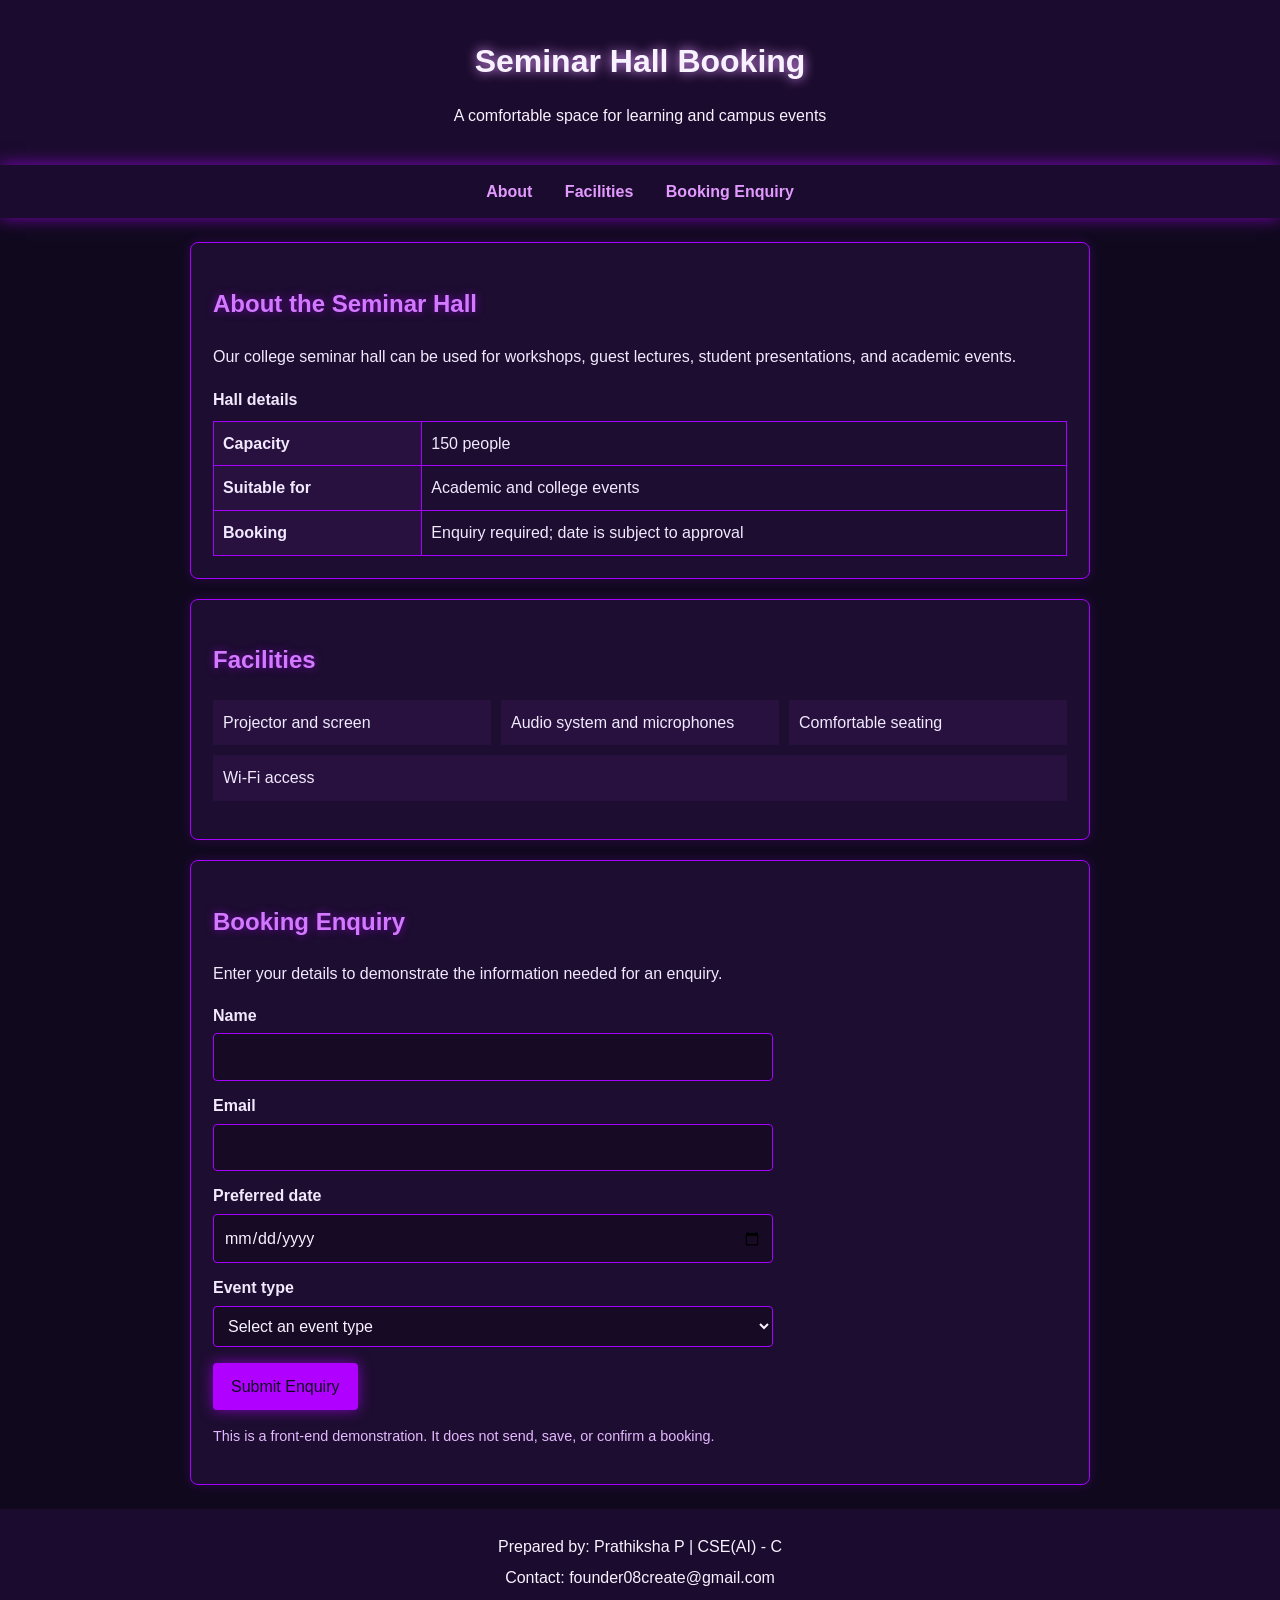
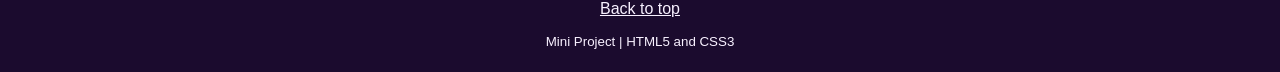
<file: index.html>
<!DOCTYPE html>
<html lang="en">
<head>
  <meta charset="UTF-8">
  <meta name="viewport" content="width=device-width, initial-scale=1.0">
  <meta name="description" content="College seminar hall details and a sample booking enquiry form.">
  <title>Seminar Hall Booking</title>
  <link rel="stylesheet" href="ffsmp.css">
</head>
<body>
  <header id="top">
    <h1>Seminar Hall Booking</h1>
    <p>A comfortable space for learning and campus events</p>
  </header>

  <nav aria-label="Main navigation">
    <a href="#about">About</a>
    <a href="#facilities">Facilities</a>
    <a href="#enquiry">Booking Enquiry</a>
  </nav>

  <main>
    <section id="about">
      <h2>About the Seminar Hall</h2>
      <p>Our college seminar hall can be used for workshops, guest lectures, student presentations, and academic events.</p>
      <table>
        <caption>Hall details</caption>
        <tbody>
          <tr><th scope="row">Capacity</th><td>150 people</td></tr>
          <tr><th scope="row">Suitable for</th><td>Academic and college events</td></tr>
          <tr><th scope="row">Booking</th><td>Enquiry required; date is subject to approval</td></tr>
        </tbody>
      </table>
    </section>

    <section id="facilities">
      <h2>Facilities</h2>
      <ul>
        <li>Projector and screen</li>
        <li>Audio system and microphones</li>
        <li>Comfortable seating</li>
        <li>Wi-Fi access</li>
      </ul>
    </section>

    <section id="enquiry">
      <h2>Booking Enquiry</h2>
      <p>Enter your details to demonstrate the information needed for an enquiry.</p>
      <form action="#" method="get">
        <label for="name">Name</label>
        <input type="text" id="name" name="name" required>

        <label for="email">Email</label>
        <input type="email" id="email" name="email" required>

        <label for="date">Preferred date</label>
        <input type="date" id="date" name="date" required>

        <label for="event">Event type</label>
        <select id="event" name="event">
          <option value="">Select an event type</option>
          <option>Workshop</option>
          <option>Guest lecture</option>
          <option>Student presentation</option>
          <option>Other</option>
        </select>

        <button type="submit">Submit Enquiry</button>
      </form>
      <p class="note">This is a front-end demonstration. It does not send, save, or confirm a booking.</p>
    </section>
  </main>

  <footer>
    <p>Prepared by: Prathiksha P | CSE(AI) - C</p>
    <p>Contact: founder08create@gmail.com</p>
    <p><a href="#top">Back to top</a></p>
    <small>Mini Project | HTML5 and CSS3</small>
  </footer>
</body>
</html>
</file>
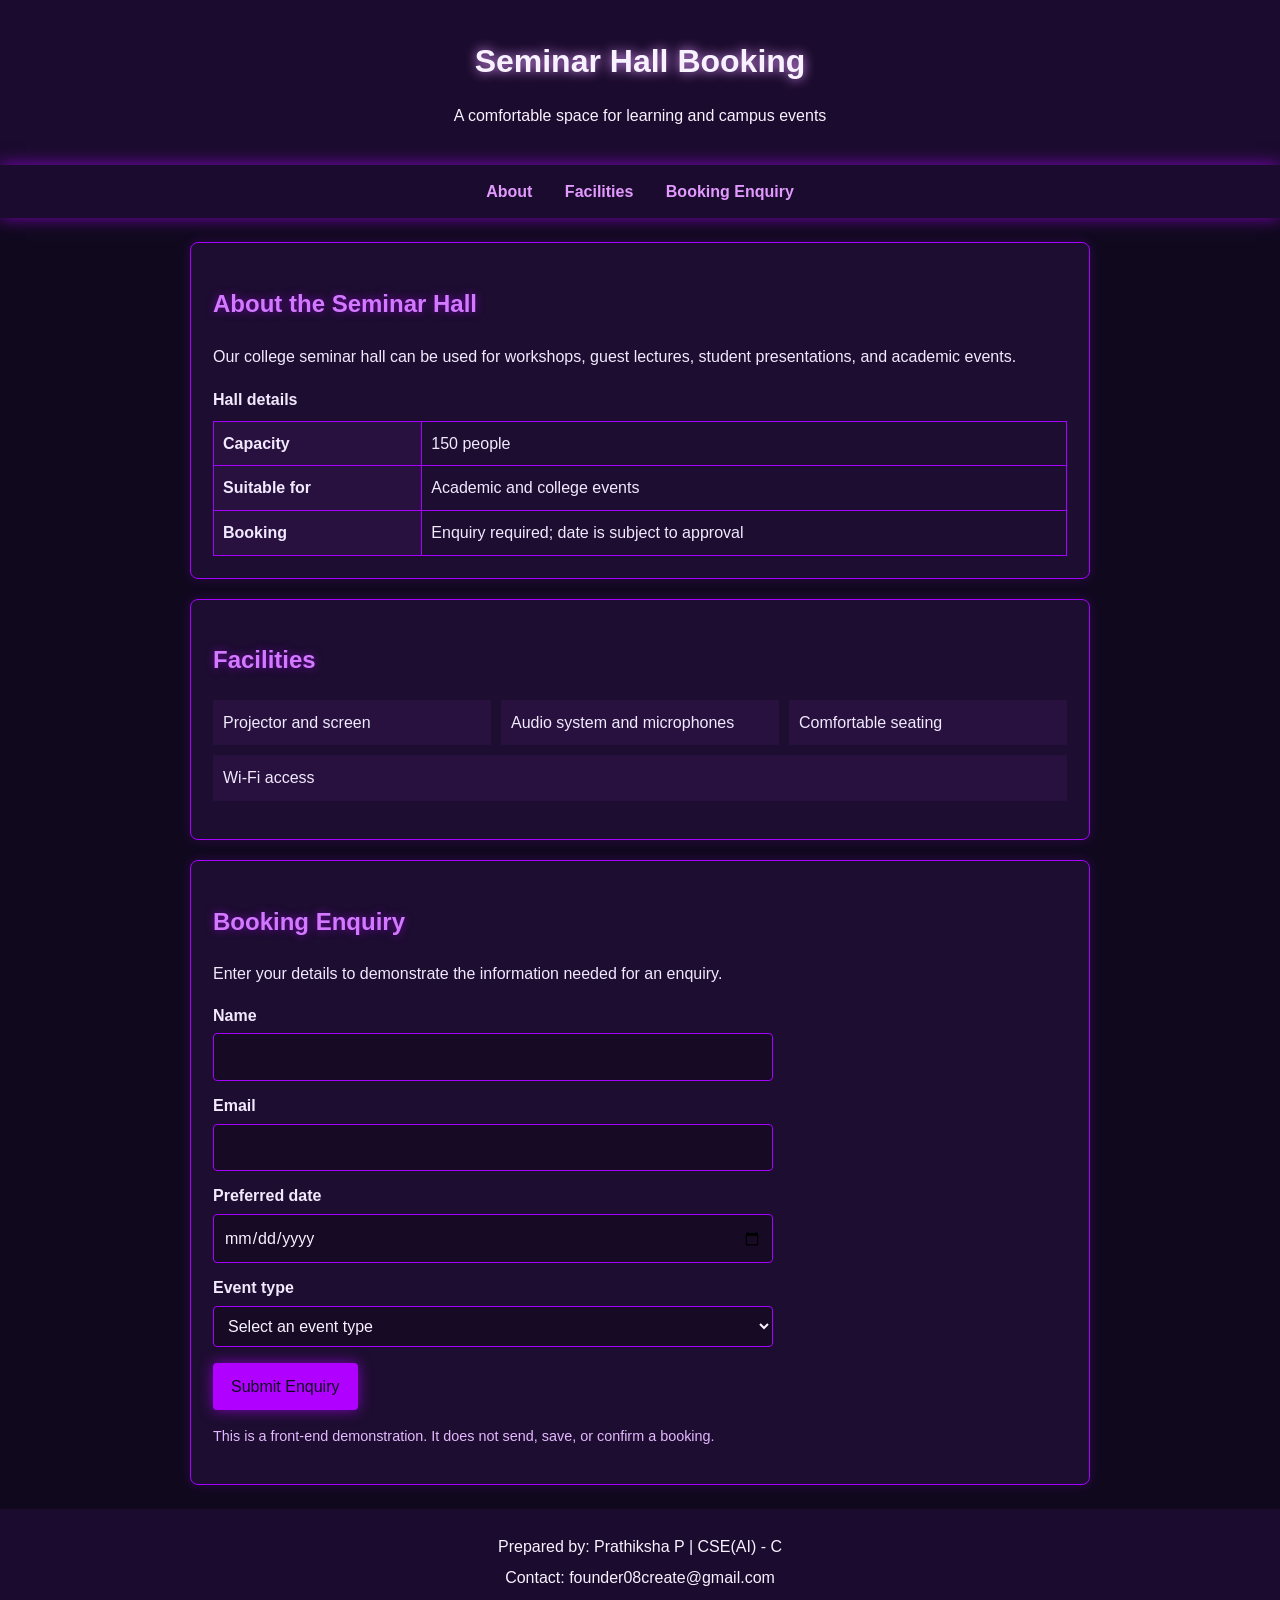
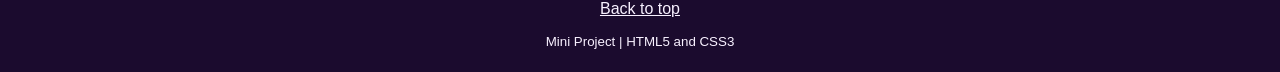
<file: fssmp.html>
<!DOCTYPE html>
<html lang="en">
<head>
  <meta charset="UTF-8">
  <meta name="viewport" content="width=device-width, initial-scale=1.0">
  <meta name="description" content="College seminar hall details and a sample booking enquiry form.">
  <title>Seminar Hall Booking</title>
  <link rel="stylesheet" href="ffsmp.css">
</head>
<body>
  <header id="top">
    <h1>Seminar Hall Booking</h1>
    <p>A comfortable space for learning and campus events</p>
  </header>

  <nav aria-label="Main navigation">
    <a href="#about">About</a>
    <a href="#facilities">Facilities</a>
    <a href="#enquiry">Booking Enquiry</a>
  </nav>

  <main>
    <section id="about">
      <h2>About the Seminar Hall</h2>
      <p>Our college seminar hall can be used for workshops, guest lectures, student presentations, and academic events.</p>
      <table>
        <caption>Hall details</caption>
        <tbody>
          <tr><th scope="row">Capacity</th><td>150 people</td></tr>
          <tr><th scope="row">Suitable for</th><td>Academic and college events</td></tr>
          <tr><th scope="row">Booking</th><td>Enquiry required; date is subject to approval</td></tr>
        </tbody>
      </table>
    </section>

    <section id="facilities">
      <h2>Facilities</h2>
      <ul>
        <li>Projector and screen</li>
        <li>Audio system and microphones</li>
        <li>Comfortable seating</li>
        <li>Wi-Fi access</li>
      </ul>
    </section>

    <section id="enquiry">
      <h2>Booking Enquiry</h2>
      <p>Enter your details to demonstrate the information needed for an enquiry.</p>
      <form action="#" method="get">
        <label for="name">Name</label>
        <input type="text" id="name" name="name" required>

        <label for="email">Email</label>
        <input type="email" id="email" name="email" required>

        <label for="date">Preferred date</label>
        <input type="date" id="date" name="date" required>

        <label for="event">Event type</label>
        <select id="event" name="event">
          <option value="">Select an event type</option>
          <option>Workshop</option>
          <option>Guest lecture</option>
          <option>Student presentation</option>
          <option>Other</option>
        </select>

        <button type="submit">Submit Enquiry</button>
      </form>
      <p class="note">This is a front-end demonstration. It does not send, save, or confirm a booking.</p>
    </section>
  </main>

  <footer>
    <p>Prepared by: Prathiksha P | CSE(AI) - C</p>
    <p>Contact: founder08create@gmail.com</p>
    <p><a href="#top">Back to top</a></p>
    <small>Mini Project | HTML5 and CSS3</small>
  </footer>
</body>
</html>
</file>
<file: ffsmp.css>
/* Seminar Hall Booking Website */
body {
  font-family: Arial, sans-serif;
  margin: 0;
  background-color: #10091e;
  color: #f2e9ff;
  line-height: 1.6;
}

header {
  background-color: #1b0b2e;
  color: #f8f1ff;
  text-align: center;
  padding: 36px 20px;
}

header h1 { margin: 0; text-shadow: 0 0 12px #e39aff; }
header p { margin-bottom: 0; }

nav {
  background-color: #1b0b2e;
  text-align: center;
  padding: 14px;
  box-shadow: 0 0 16px rgba(176, 0, 255, 0.65);
}

nav a {
  color: #e39aff;
  text-decoration: none;
  font-weight: bold;
  margin: 0 14px;
}

nav a:hover, footer a:hover { text-decoration: underline; }

main {
  width: 85%;
  max-width: 900px;
  margin: 24px auto;
}

section {
  background-color: #1d0d30;
  padding: 22px;
  margin-bottom: 20px;
  border: 1px solid #a600ff; box-shadow: 0 0 12px rgba(176, 0, 255, 0.18);
  border-radius: 8px;
}

h2 { color: #d279ff; text-shadow: 0 0 8px rgba(176, 0, 255, 0.55); }

ul { padding-left: 24px; }
li { margin: 6px 0; }

#facilities ul {
  display: flex;
  flex-wrap: wrap;
  gap: 10px;
  padding: 0;
  list-style: none;
}

#facilities li {
  flex: 1 1 200px;
  margin: 0;
  padding: 10px;
  background-color: #28113e;
}

table {
  width: 100%;
  border-collapse: collapse;
  margin-top: 18px;
}

caption {
  text-align: left;
  font-weight: bold;
  margin-bottom: 8px;
}

th, td {
  border: 1px solid #a600ff;
  padding: 9px;
  text-align: left;
}

th { background-color: #28113e; }

form { max-width: 560px; }

label {
  display: block;
  margin-top: 12px;
  font-weight: bold;
}

input, select {
  width: 100%;
  padding: 10px;
  margin-top: 5px;
  border: 1px solid #a600ff;
  border-radius: 4px;
  box-sizing: border-box;
  font: inherit;
  background-color: #160a25;
  color: #f8f1ff;
}

button {
  margin-top: 16px;
  padding: 11px 18px;
  background-color: #b000ff;
  color: #10091e;
  border: 0;
  border-radius: 4px;
  font: inherit;
  cursor: pointer;
  box-shadow: 0 0 14px rgba(176, 0, 255, 0.65);
}

button:hover { background-color: #e39aff; box-shadow: 0 0 18px #e39aff; }
.note { font-size: 0.9em; color: #e4b8ff; }

footer {
  background-color: #1b0b2e;
  color: #f8f1ff;
  text-align: center;
  padding: 20px;
}

footer p { margin: 5px; }
footer a { color: #f8f1ff; }
footer small { display: block; margin-top: 10px; }

@media (max-width: 600px) {
  nav a {
  color: #e39aff;
  text-decoration: none;
  font-weight: bold;
  margin: 0 14px;
}
  main { width: 92%; }
  section { padding: 17px; }
  th, td { padding: 7px; }
}
</file>
